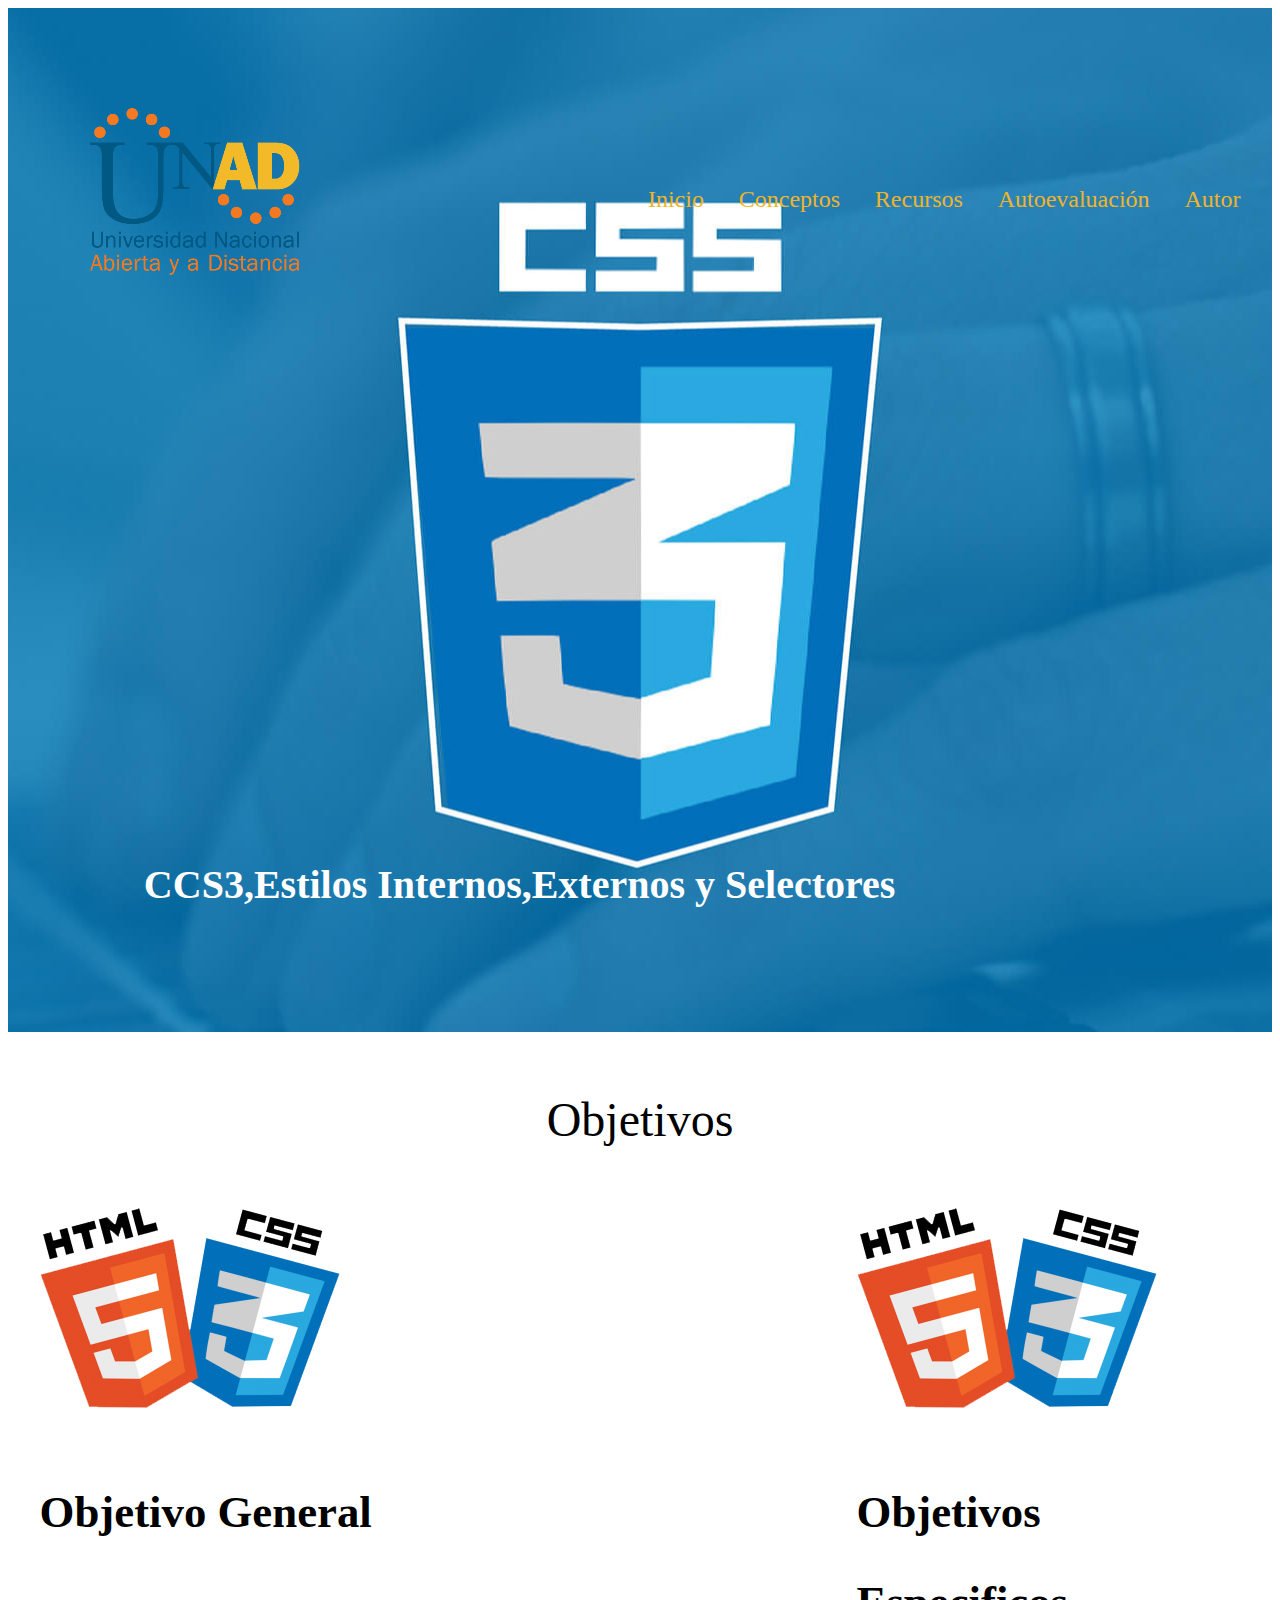
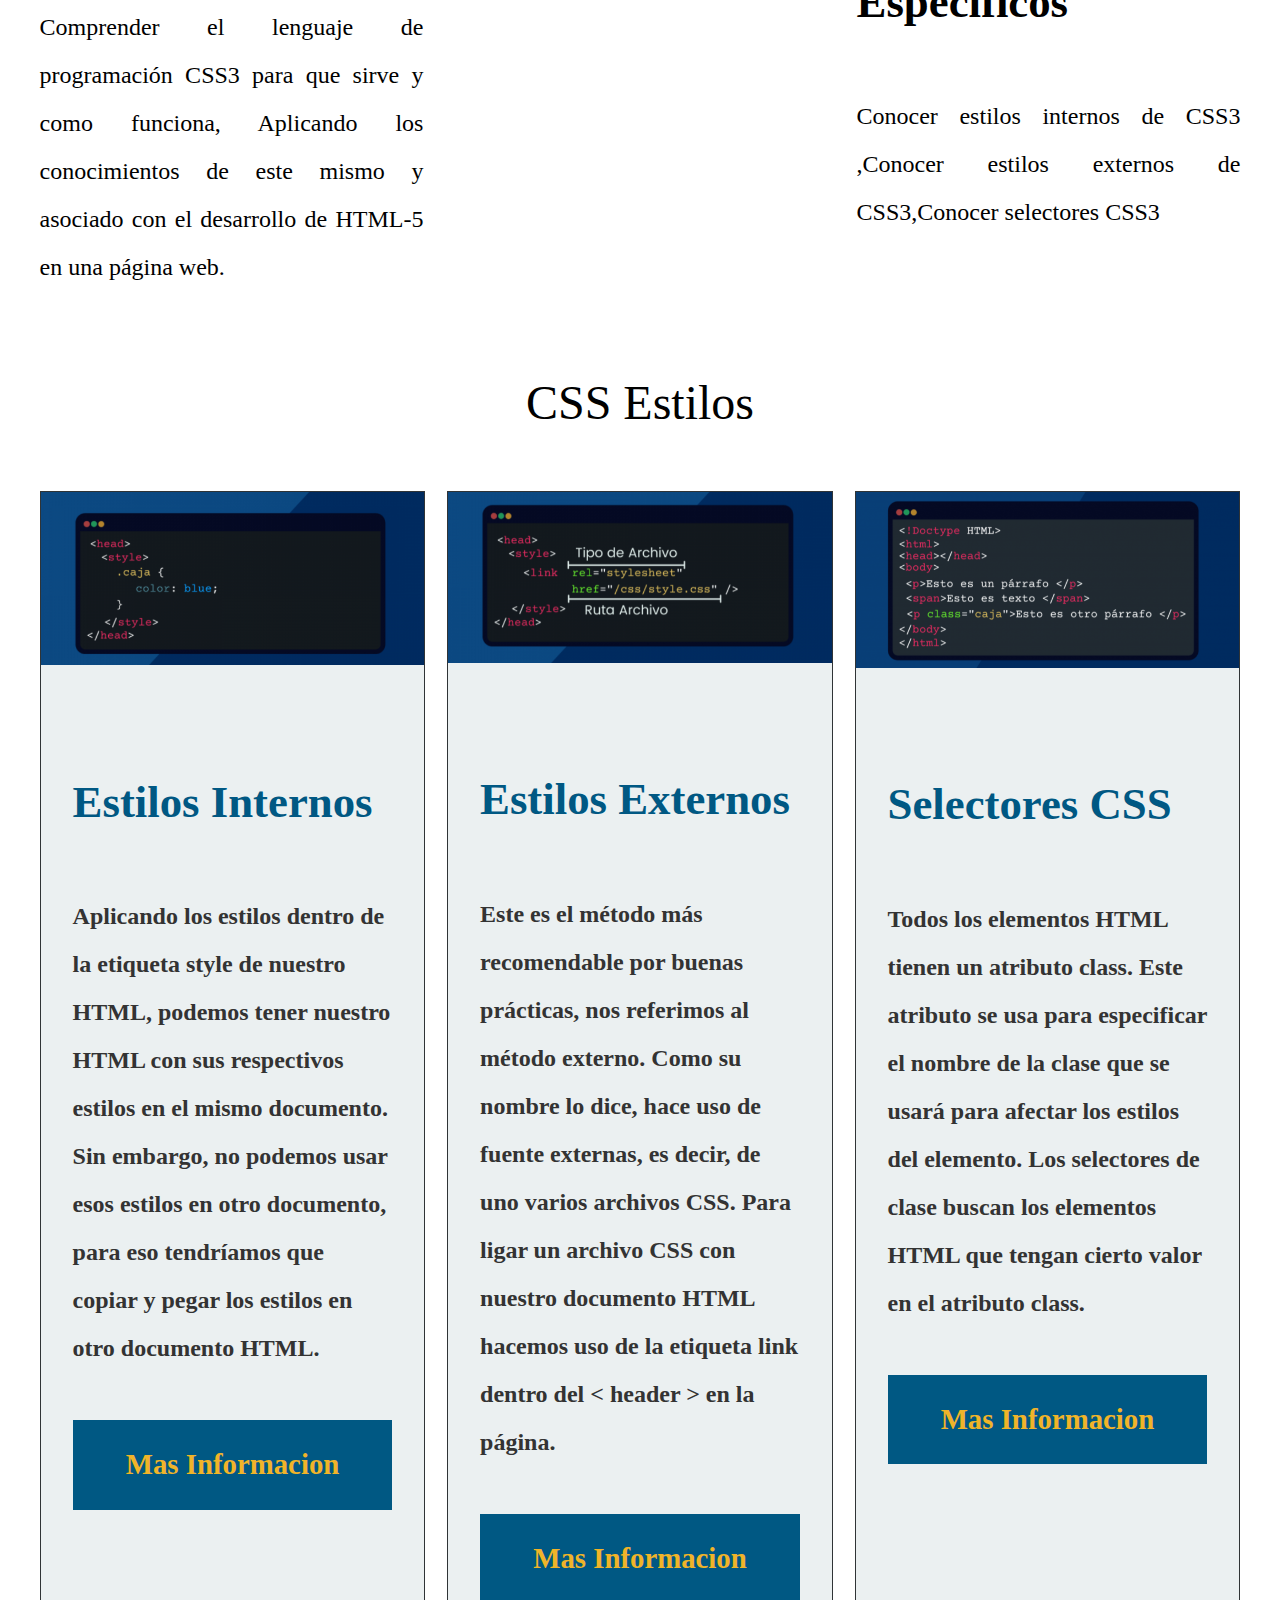
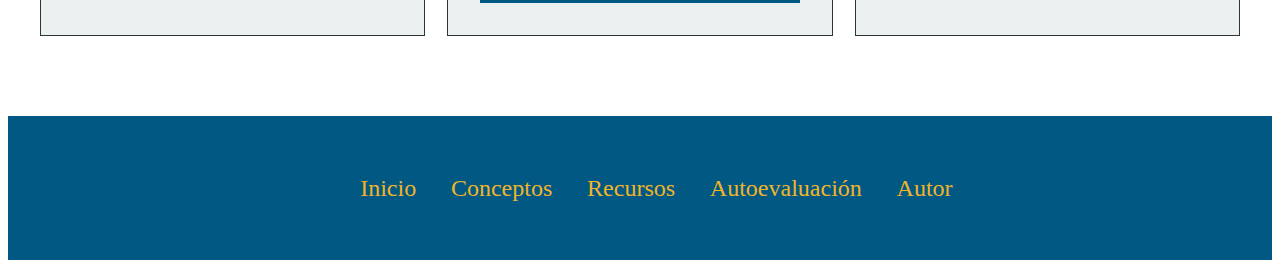
<file: index.html>
<!DOCTYPE html>
<html lang="es">

<head>
	<meta charset="UTF-8">
	<meta http-equiv="X-UA-Compatible" content="IE=edge">
	<meta name="viewport" content="width=device-width, initial-scale=1.0">
	<title>CSS3</title>
	<link rel="stylesheet" href="css/estilos.css">
</head>

<body>
	<header class="site-header inicio">

		<div class="contenedor contenido-header">
			<div class="barra">
				<a href="">
					<img src="img/logo_unad.png">
				</a>

				<div class="mobile-menu">
					<a href="">
						<img src="img/barras.svg">
					</a>
				</div>

				<nav class="navegacion">
					<a href="index.html">Inicio</a>
					<a href="conceptos.html">Conceptos</a>
					<a href="recursos.html">Recursos</a>
					<a href="autoevaluacion.html">Autoevaluación</a>
					<a href="autor.html">Autor</a>
				</nav>

			</div>
			<h1 class="tituloinicio">
				CCS3,Estilos Internos,Externos y Selectores
			</h1>
		</div>
	</header>
	<section class="seccion contenedor">

		<h2 class="fw-300 centrar-texto">
			Objetivos</h2>
		<div class="icono-objetivos">
			<div class="icono">
				<img src="img/objetivos.png" alt="">
				<h3>
					Objetivo General
				</h3>
				<p>Comprender el lenguaje de programación CSS3 para que sirve y como funciona, Aplicando los
					conocimientos de este mismo y asociado con el desarrollo de HTML-5 en una página web.
				</p>
			</div>
			<div class="icono">
				<img src="img/objetivos.png" alt="">
				<h3>
					Objetivos Especificos
				</h3>
				<p>Conocer estilos internos de CSS3 ,Conocer estilos externos de CSS3,Conocer selectores CSS3
				</p>
			</div>
		</div>
	</section>

	<main class="seccion contenedor">
		<h2 class="fw-300 centrar-texto">CSS Estilos</h2>
		<div class="contenido-anuncios">
			<div class="anuncios">
				<img src="img/css3-interno.png" alt="">
				<div class="contenido-anuncio">
					<h3 class="subtitulo">
						Estilos Internos
					</h3>
					<p class="parrafo">Aplicando los estilos dentro de la etiqueta style de nuestro HTML, podemos tener nuestro HTML con sus respectivos estilos en el mismo documento. Sin embargo, no podemos usar esos estilos en otro documento, para eso tendríamos que copiar y pegar los estilos en otro documento HTML.
					</p>
					<a class="boton boton-enlace d-block" href="conceptos.html">Mas Informacion</a>
				</div>
			</div>
			
			<div class="anuncios">
				<img src="img/css3-externo.png" alt="">
				<div class="contenido-anuncio">
					<h3 class="subtitulo">
						Estilos Externos
					</h3>
					<p class="parrafo">Este es el método más recomendable por buenas prácticas, nos referimos al método externo. Como su nombre lo dice, hace uso de fuente externas, es decir, de uno varios archivos CSS.
						Para ligar un archivo CSS con nuestro documento HTML hacemos uso de la etiqueta link dentro del < header > en la página.
					</p>
					<a class="boton boton-enlace d-block" href="conceptos.html">Mas Informacion</a>
				</div>
				
			</div>

			<div class="anuncios">
				<img src="img/selector-clase-ccs3.png" alt="">
				<div class="contenido-anuncio">
					<h3 class="subtitulo">
						Selectores CSS
					</h3>
					<p class="parrafo">Todos los elementos HTML tienen un atributo class. Este atributo se usa para especificar el nombre de la clase que se usará para afectar los estilos del elemento.
						Los selectores de clase buscan los elementos HTML que tengan cierto valor en el atributo class.
					</p>
					<a class="boton boton-enlace d-block" href="conceptos.html">Mas Informacion</a>
				</div>
			</div>
		</div>
	</main>

	<footer class="final seccion ">
		<div class="contenedor contenedor-final">
			<nav class="navegacion">
				<a href="index.html">Inicio</a>
				<a href="conceptos.html">Conceptos</a>
				<a href="recursos.html">Recursos</a>
				<a href="autoevaluacion.html">Autoevaluación</a>
				<a href="autor.html">Autor</a>
			</nav>  
		</div>
	</footer>
</body>
</html>
</file>
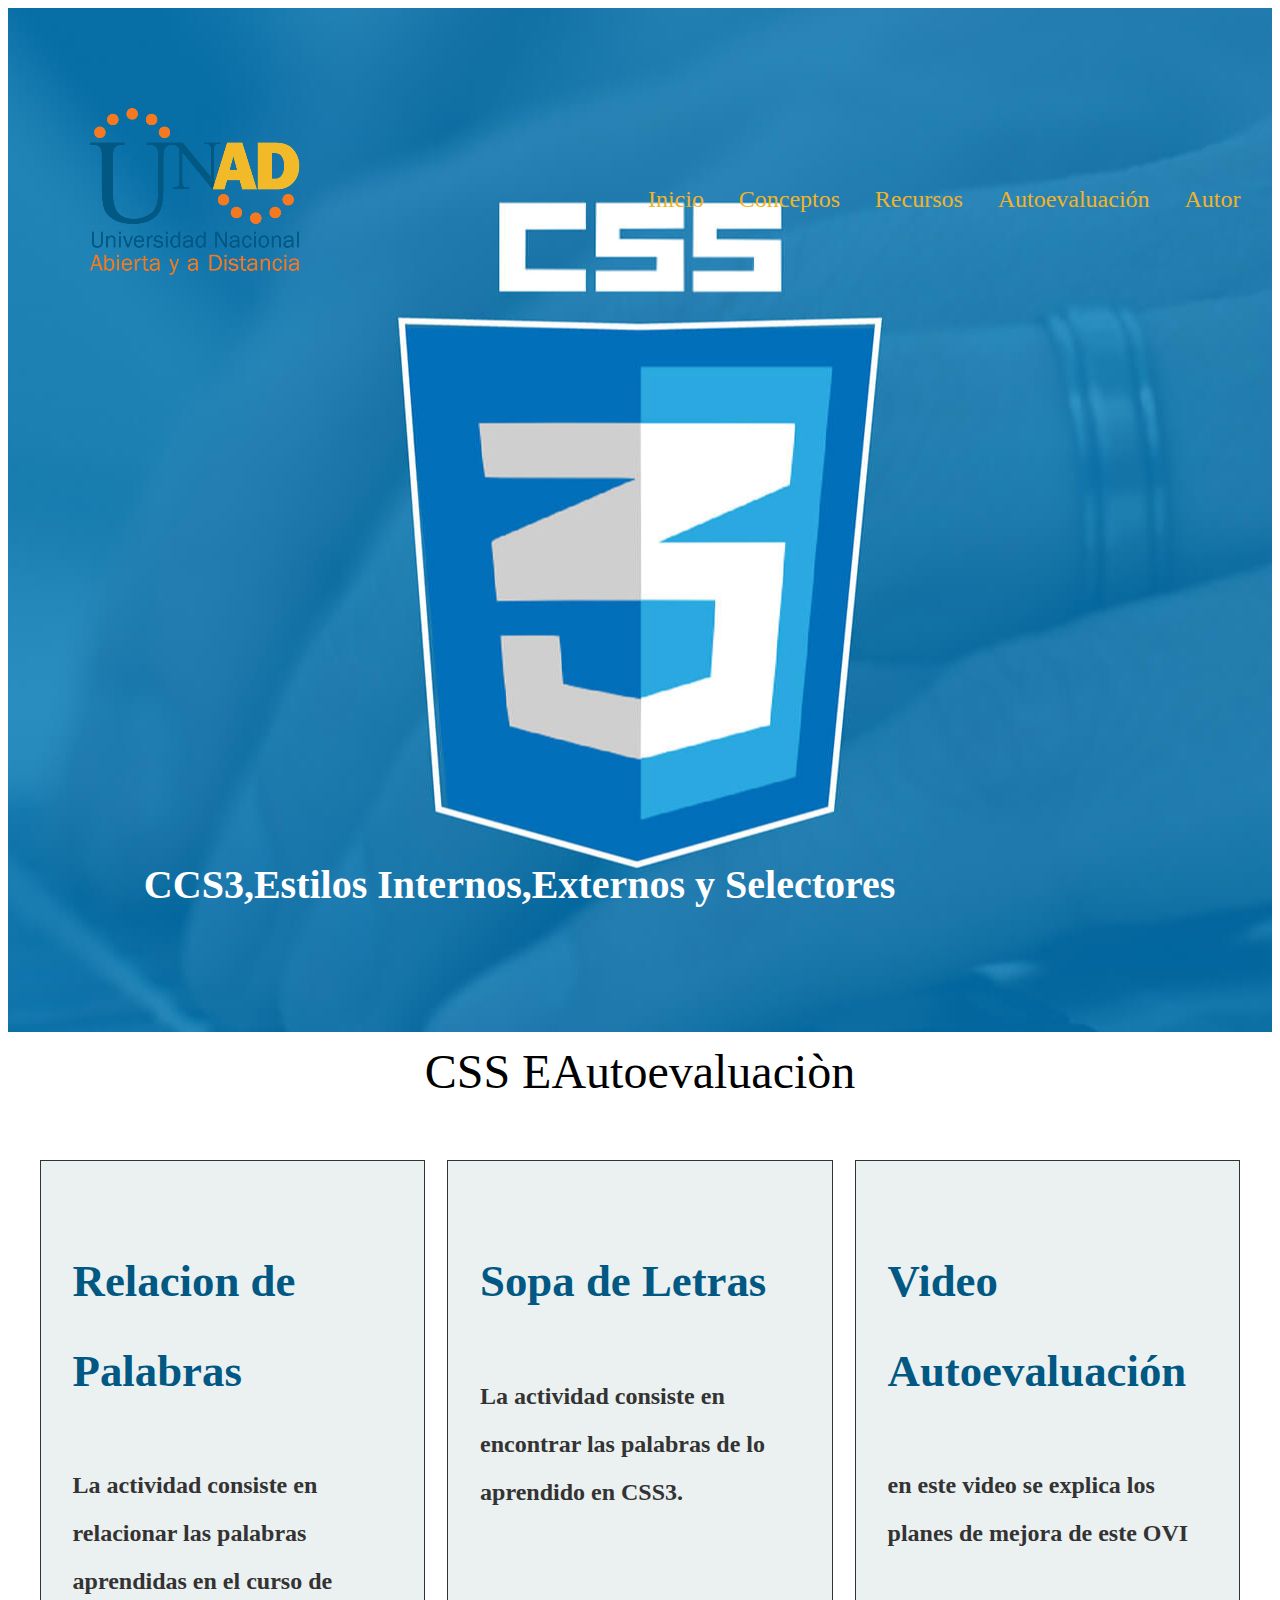
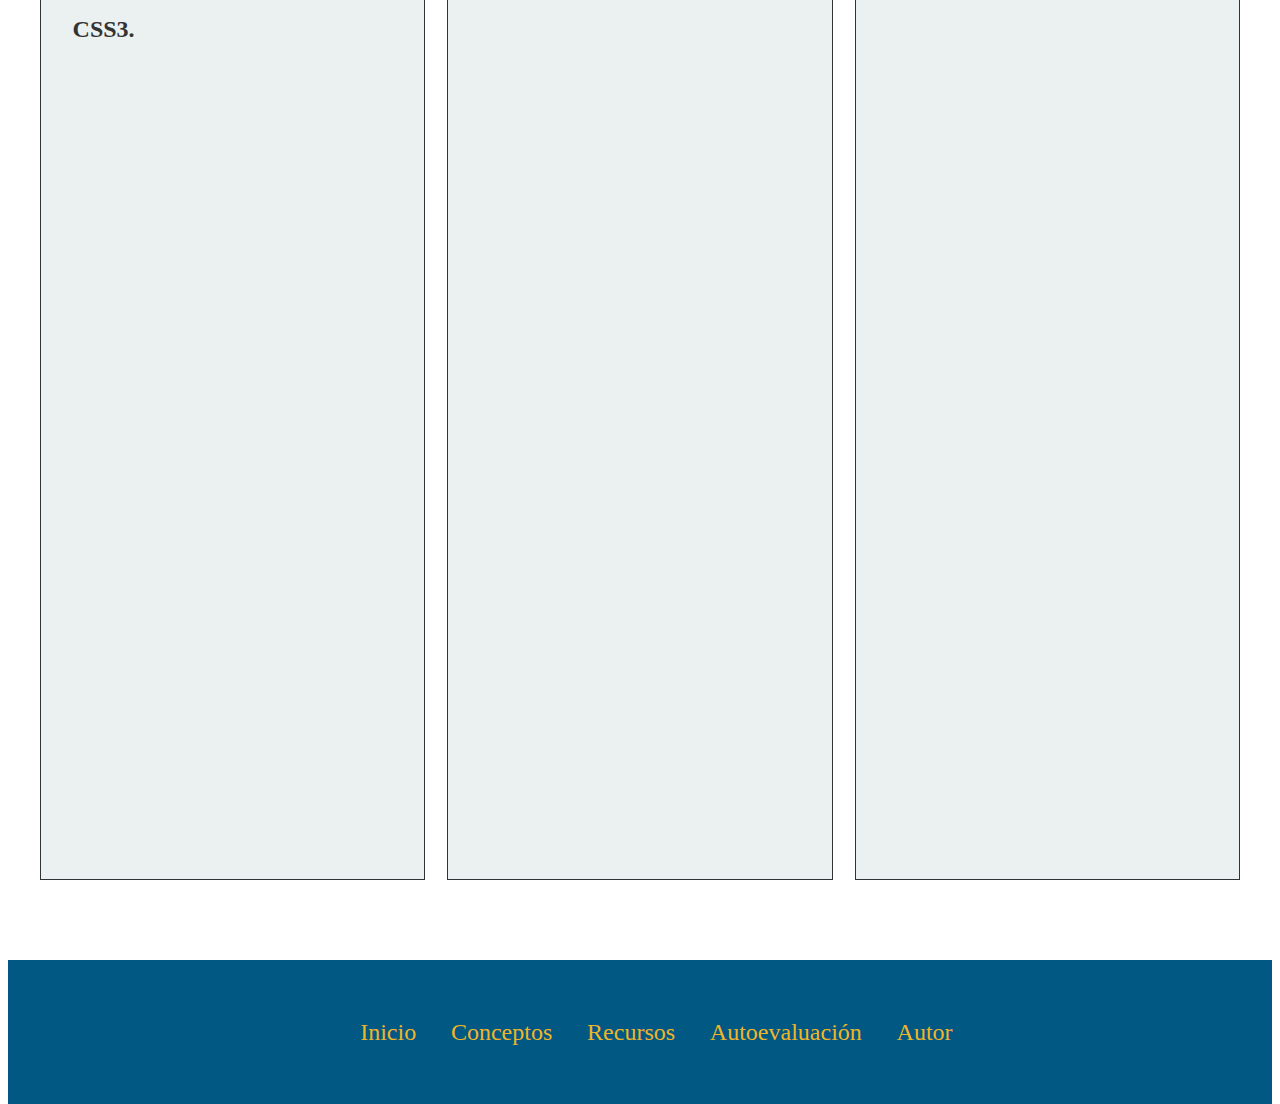
<file: autoevaluacion.html>
<!DOCTYPE html>
<html>
	<head>
			<meta charset="UTF-8">
			<meta http-equiv="X-UA-Compatible" content="IE=edge">
			<meta name="viewport" content="width=device-width, initial-scale=1.0">
			<title>CSS3</title>
			<link rel="stylesheet" href="css/estilos.css">
		</head>
		
		<body>
			<header class="site-header inicio">
		
				<div class="contenedor contenido-header">
					<div class="barra">
						<a href="">
							<img src="img/logo_unad.png">
						</a>
		
						<div class="mobile-menu">
							<a href="">
								<img src="img/barras.svg">
							</a>
						</div>
		
						<nav class="navegacion">
							<a href="index.html">Inicio</a>
							<a href="conceptos.html">Conceptos</a>
							<a href="recursos.html">Recursos</a>
							<a href="autoevaluacion.html">Autoevaluación</a>
							<a href="autor.html">Autor</a>
						</nav>
		
					</div>
					<h1 class="tituloinicio">
						CCS3,Estilos Internos,Externos y Selectores
					</h1>
				</div>

				</section>
				<main class="seccion contenedor">
					<h2 class="fw-300 centrar-texto">CSS EAutoevaluaciòn</h2>
					<div class="contenido-anuncios">
						<div class="anuncios">
							<div class="contenido-anuncio">
								<h3 class="subtitulo">
									Relacion de Palabras
								</h3>
								<p class="parrafo"> La actividad consiste en relacionar las palabras aprendidas en el curso de CSS3.
								</p>
								<iframe class ="seccion contenedor"width="795" height="690" frameborder="0" src="https://es.educaplay.com/juego/8736919-aprendiendo_html_y_css3.html"></iframe>
							</div>
						</div>
						
						<div class="anuncios">
					
							<div class="contenido-anuncio">
								<h3 class="subtitulo">
									Sopa de Letras
								</h3>
								<p class="parrafo">La actividad consiste en encontrar las palabras de lo aprendido en CSS3.
								</p>
								<iframe class="seccion contenedor" width="795" height="690" frameborder="0" src="https://es.educaplay.com/juego/8724428-aprendienso_css3.html"></iframe>
							</div>	
						</div>
			
						<div class="anuncios">
						
							<div class="contenido-anuncio">
								<h3 class="subtitulo">
									Video Autoevaluación
								</h3>
								<p class="parrafo">en este video se explica los planes de mejora de este OVI</p>
								<iframe class="seccion contenedor" width="560" height="315" src="https://www.youtube.com/embed/Ok6_KAfgtlQ" title="YouTube video player" frameborder="0" allow="accelerometer; autoplay; clipboard-write; encrypted-media; gyroscope; picture-in-picture" allowfullscreen></iframe>

								
							</div>
						</div>
					</div>
				</main>
				<footer class="final seccion ">
					<div class="contenedor contenedor-final">
						<nav class="navegacion">
							<a href="index.html">Inicio</a>
							<a href="conceptos.html">Conceptos</a>
							<a href="recursos.html">Recursos</a>
							<a href="autoevaluacion.html">Autoevaluación</a>
							<a href="autor.html">Autor</a>
						</nav>  
					</div>
				</footer>

</body>
</html>
</file>
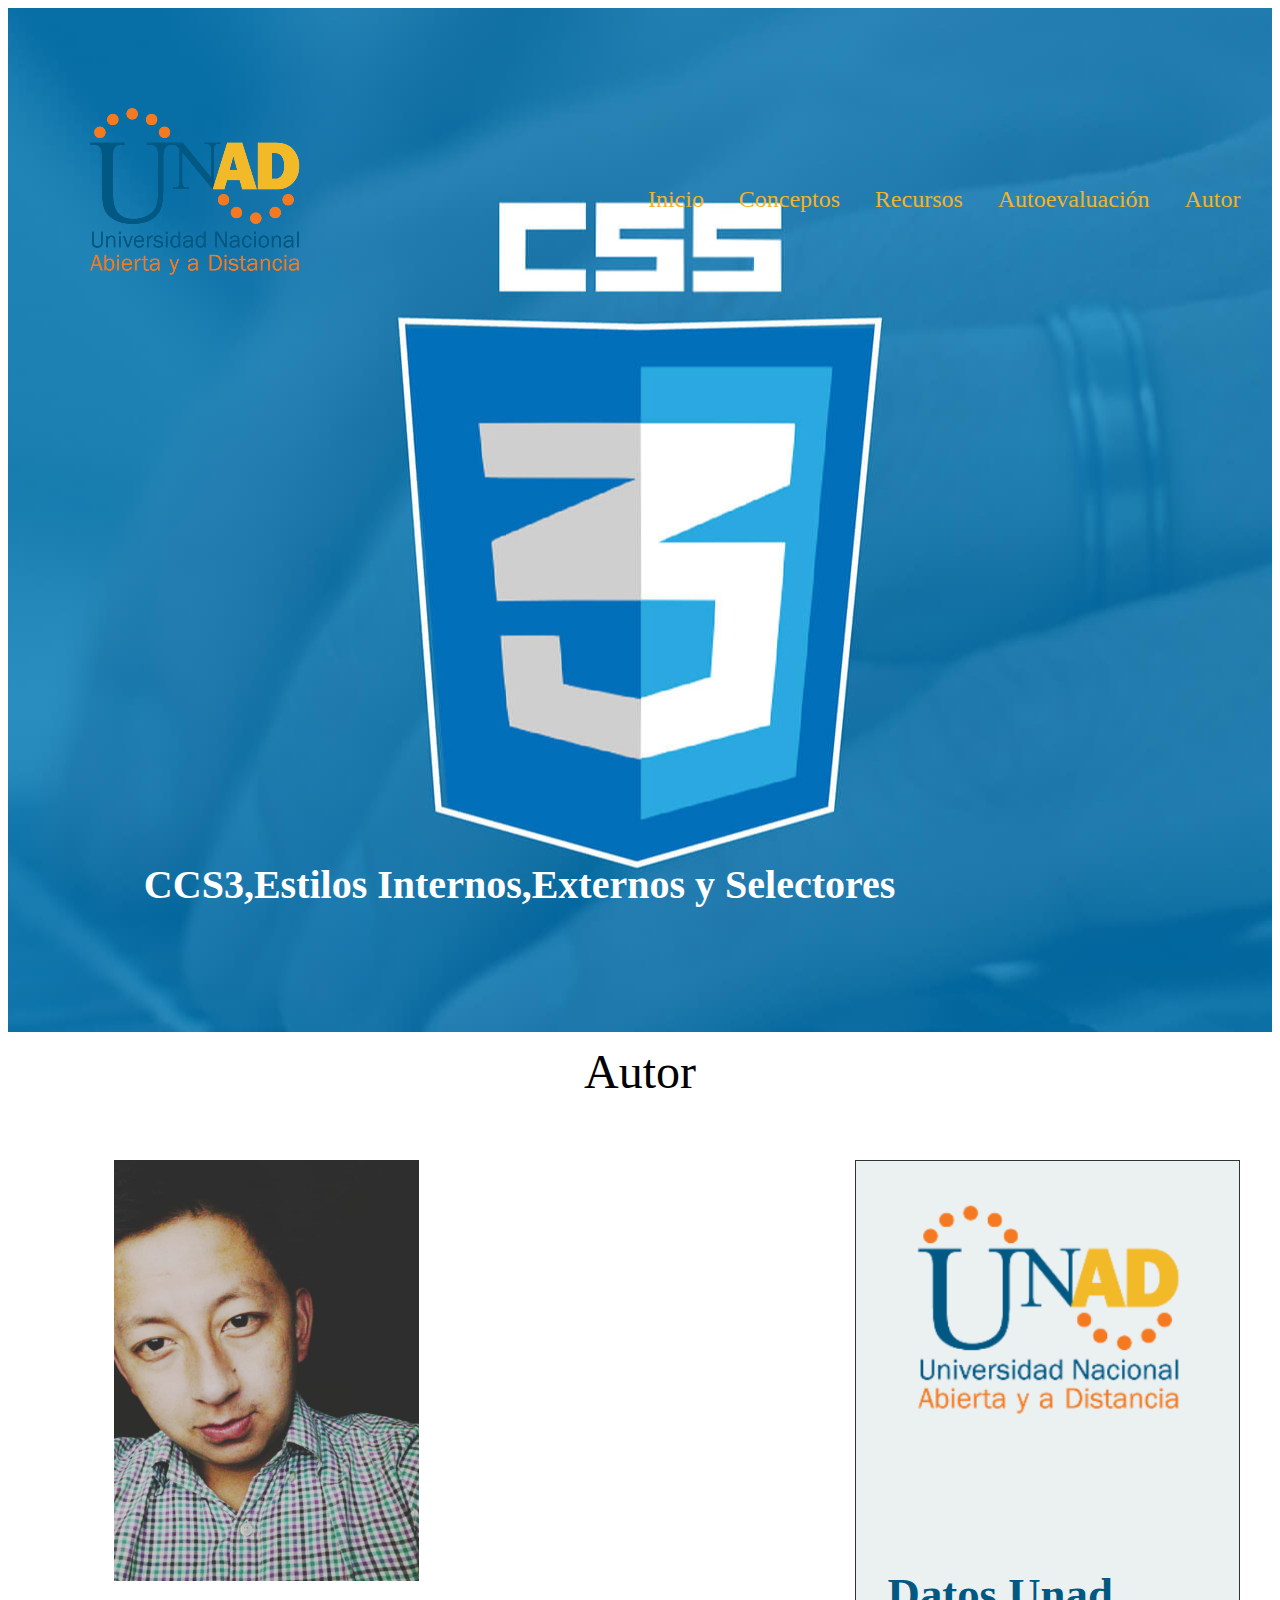
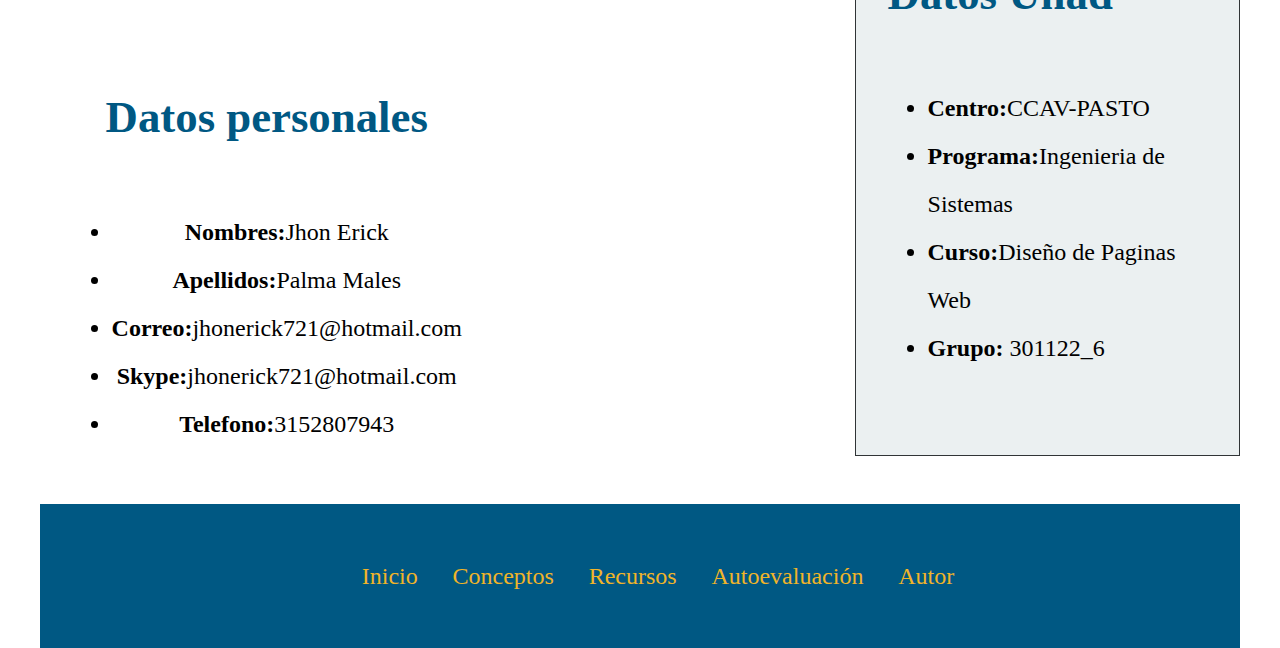
<file: autor.html>
<!DOCTYPE html>
<html>
	<head>
			<meta charset="UTF-8">
			<meta http-equiv="X-UA-Compatible" content="IE=edge">
			<meta name="viewport" content="width=device-width, initial-scale=1.0">
			<title>CSS3</title>
			<link rel="stylesheet" href="css/estilos.css">
		</head>
		
		<body>
			<header class="site-header inicio">
		
				<div class="contenedor contenido-header">
					<div class="barra">
						<a href="">
							<img src="img/logo_unad.png">
						</a>
		
						<div class="mobile-menu">
							<a href="">
								<img src="img/barras.svg">
							</a>
						</div>
		
						<nav class="navegacion">
							<a href="index.html">Inicio</a>
							<a href="conceptos.html">Conceptos</a>
							<a href="recursos.html">Recursos</a>
							<a href="autoevaluacion.html">Autoevaluación</a>
							<a href="autor.html">Autor</a>
						</nav>
		
					</div>
					<h1 class="tituloinicio">
						CCS3,Estilos Internos,Externos y Selectores
					</h1>
				</div>

				</section>
				<main class="seccion contenedor">
					<h2 class="fw-300 centrar-texto">Autor</h2>
					<div class="contenido-anuncios">
						<div class="autor-imagen">
							<img src="img/autor.png" alt="">
							<div class="contenido-anuncio">
								<h3 class="subtitulo">
									Datos personales
								</h3>
								<p >
									<ul>
										<li><b>Nombres:</b>Jhon Erick</li>
										<li><b>Apellidos:</b>Palma Males</li>
										<li><b>Correo:</b>jhonerick721@hotmail.com</li>
										<li><b>Skype:</b>jhonerick721@hotmail.com</li>
										<li><b>Telefono:</b>3152807943</li>
									</ul>
								</p>
							</div>
						</div>
						
						<div class="anuncios">
							<img src="img/logo_unad_autor.png" alt="">
							<div class="contenido-anuncio">
								<h3 class="subtitulo">
									Datos Unad
								</h3>
								<p>
									<ul>
										<li><b>Centro:</b>CCAV-PASTO</li>
										<li><b>Programa:</b>Ingenieria de Sistemas</li>
										<li><b>Curso:</b>Diseño de Paginas Web</li>
										<li><b>Grupo:</b> 301122_6</li>
									
									</ul>
								</p>

							</div>	
						</div>
					</div>
					<footer class="final seccion ">
						<div class="contenedor contenedor-final">
							<nav class="navegacion">
								<a href="index.html">Inicio</a>
								<a href="conceptos.html">Conceptos</a>
								<a href="recursos.html">Recursos</a>
								<a href="autoevaluacion.html">Autoevaluación</a>
								<a href="autor.html">Autor</a>
							</nav>  
						</div>
					</footer>
				</main>

</body>
</html>
</file>
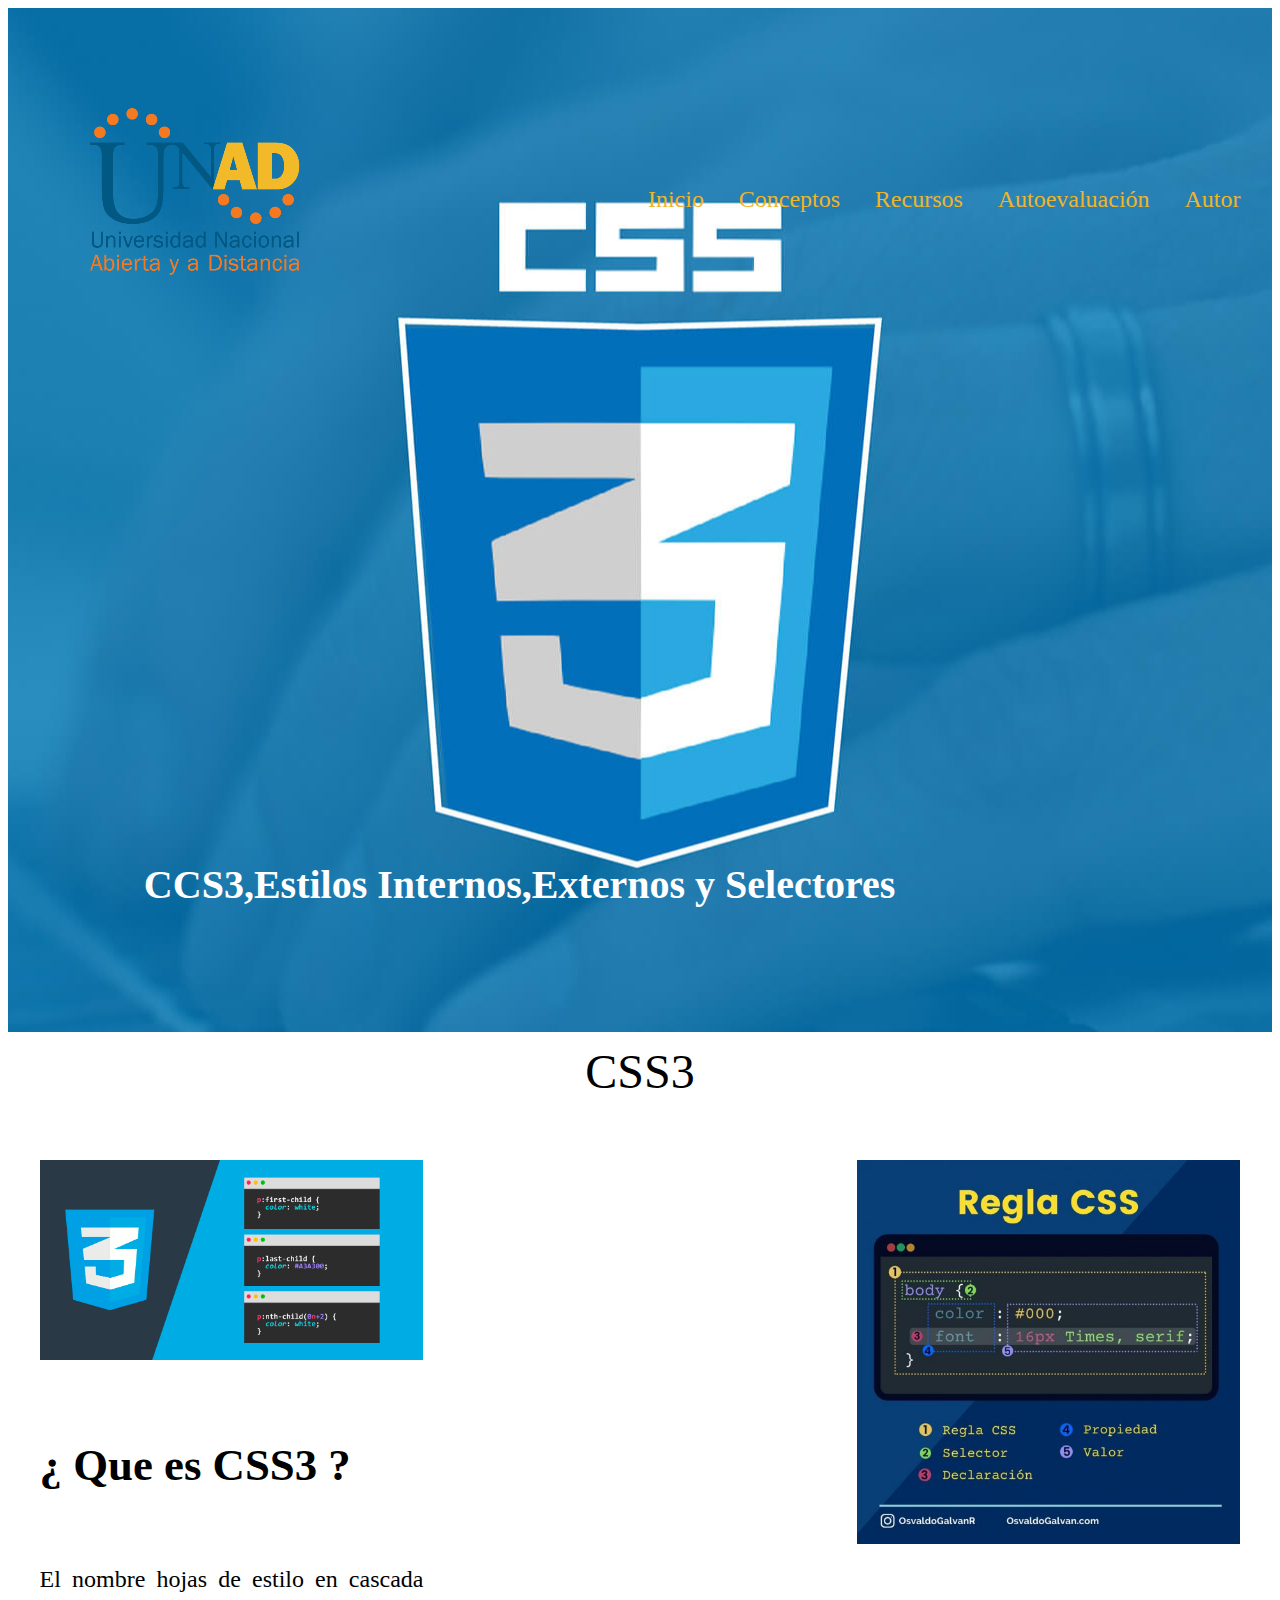
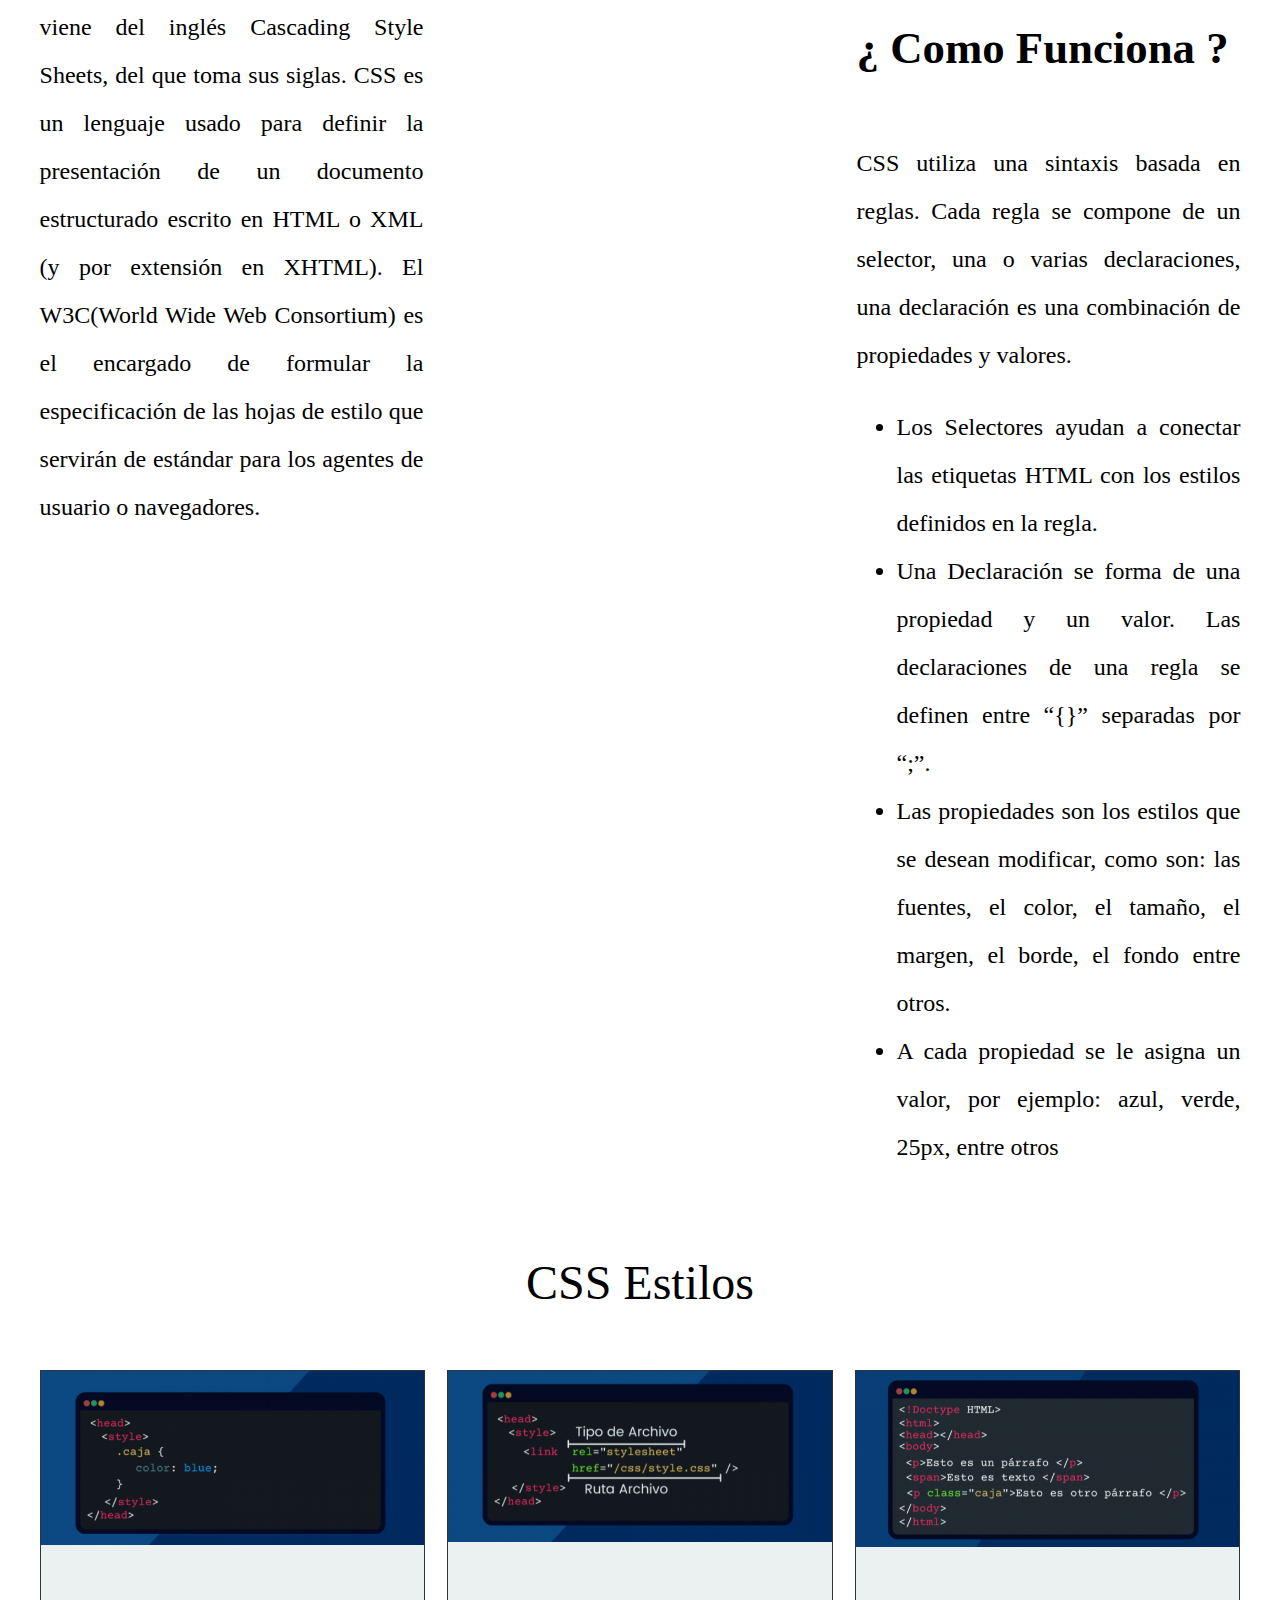
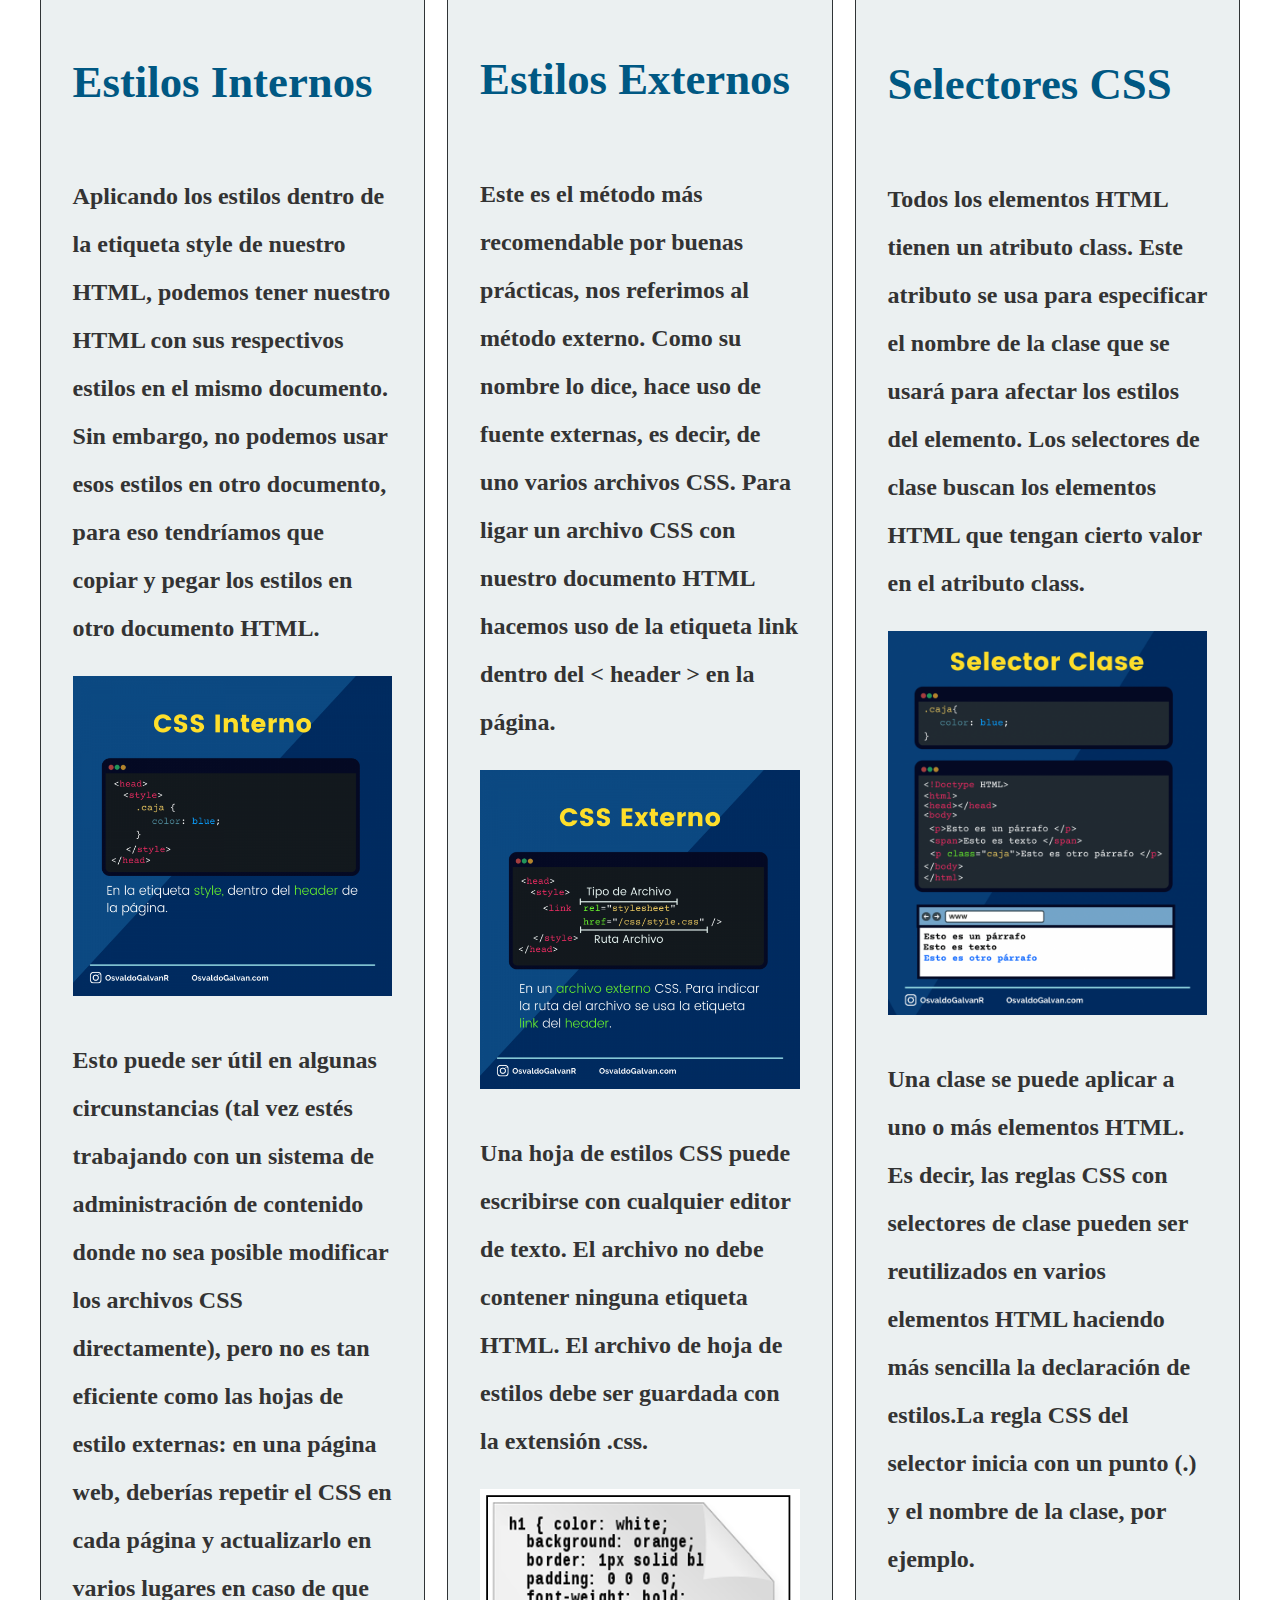
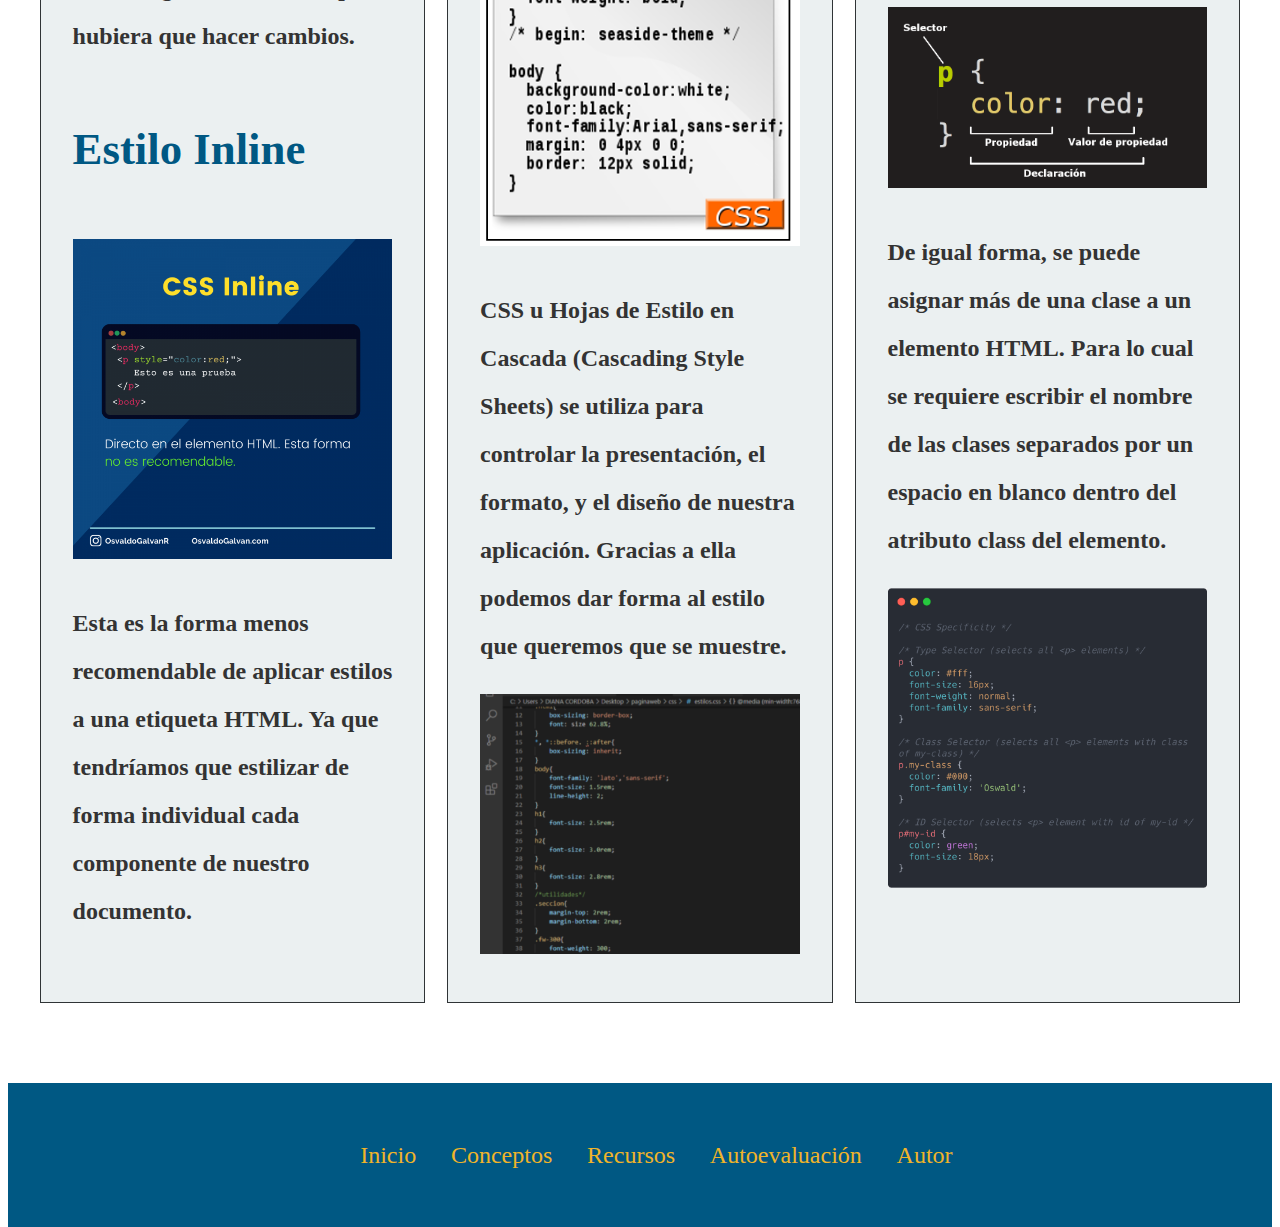
<file: conceptos.html>
<!DOCTYPE html>
<html>
	<head>
			<meta charset="UTF-8">
			<meta http-equiv="X-UA-Compatible" content="IE=edge">
			<meta name="viewport" content="width=device-width, initial-scale=1.0">
			<title>CSS3</title>
			<link rel="stylesheet" href="css/estilos.css">
		</head>
		
		<body>
			<header class="site-header inicio">
		
				<div class="contenedor contenido-header">
					<div class="barra">
						<a href="">
							<img src="img/logo_unad.png">
						</a>
		
						<div class="mobile-menu">
							<a href="">
								<img src="img/barras.svg">
							</a>
						</div>
		
						<nav class="navegacion">
							<a href="index.html">Inicio</a>
							<a href="conceptos.html">Conceptos</a>
							<a href="recursos.html">Recursos</a>
							<a href="autoevaluacion.html">Autoevaluación</a>
							<a href="autor.html">Autor</a>
						</nav>
		
					</div>
					<h1 class="tituloinicio">
						CCS3,Estilos Internos,Externos y Selectores
					</h1>
				</div>

				<section class="seccion contenedor">
					<h2 class="fw-300 centrar-texto">
						 CSS3 </h2>
					<div class="icono-objetivos">
						<div class="icono">
							<img src="img/css3-concepto1.png" alt="">
							<h3>
								¿ Que es CSS3 ?
							</h3>
							<p>El nombre hojas de estilo en cascada viene del inglés Cascading Style Sheets, del que toma sus siglas. CSS es un lenguaje usado para definir la presentación de un documento estructurado escrito en HTML o XML (y por extensión en XHTML). El W3C(World Wide Web Consortium) es el encargado de formular la especificación de las hojas de estilo que servirán de estándar para los agentes de usuario o navegadores.
							</p>
						</div>
						<div class="icono">
							<img src="img/concepto1.jpg" alt="">
							<h3>
								¿ Como Funciona ?
							</h3>
							<p>
								CSS utiliza una sintaxis basada en reglas. Cada regla se compone de un selector, una o varias declaraciones, una declaración es una combinación de propiedades y valores.
								<ul>
									<li>Los Selectores ayudan a conectar las etiquetas HTML con los estilos definidos en la regla.</li>
									<li>Una Declaración se forma de una propiedad y un valor. Las declaraciones de una regla se definen entre “{}” separadas por “;”.</li>
									<li>Las propiedades son los estilos que se desean modificar, como son: las fuentes, el color, el tamaño, el margen, el borde, el fondo entre otros.</li>
									<li>A cada propiedad se le asigna un valor, por ejemplo: azul, verde, 25px, entre otros</li>
								</ul>
							</p>
						</div>
					</div>
				</section>
				<main class="seccion contenedor">
					<h2 class="fw-300 centrar-texto">CSS Estilos</h2>
					<div class="contenido-anuncios">
						<div class="anuncios">
							<img src="img/css3-interno.png" alt="">
							<div class="contenido-anuncio">
								<h3 class="subtitulo">
									Estilos Internos
								</h3>
								<p class="parrafo">Aplicando los estilos dentro de la etiqueta style de nuestro HTML, podemos tener nuestro HTML con sus respectivos estilos en el mismo documento. Sin embargo, no podemos usar esos estilos en otro documento, para eso tendríamos que copiar y pegar los estilos en otro documento HTML.
								</p>
								<img src="img/css-interno.png">
								<p class="parrafo">
									Esto puede ser útil en algunas circunstancias (tal vez estés trabajando con un sistema de administración de contenido donde no sea posible modificar los archivos CSS directamente), pero no es tan eficiente como las hojas de estilo externas: en una página web, deberías repetir el CSS en cada página y actualizarlo en varios lugares en caso de que hubiera que hacer cambios.
								</p>
								<h3 class="subtitulo">
									Estilo Inline
								</h3>
								<img src="img/css-inline1.png">
								<p class="parrafo">Esta es la forma menos recomendable de aplicar estilos a una etiqueta HTML. Ya que tendríamos que estilizar de forma individual cada componente de nuestro documento.
								</p>
							</div>
						</div>
						
						<div class="anuncios">
							<img src="img/css3-externo.png" alt="">
							<div class="contenido-anuncio">
								<h3 class="subtitulo">
									Estilos Externos
								</h3>
								<p class="parrafo">Este es el método más recomendable por buenas prácticas, nos referimos al método externo. Como su nombre lo dice, hace uso de fuente externas, es decir, de uno varios archivos CSS.
									Para ligar un archivo CSS con nuestro documento HTML hacemos uso de la etiqueta link dentro del < header > en la página.
								</p>
								<img src="img/externo1.png">
								<p class="parrafo">
									Una hoja de estilos CSS puede escribirse con cualquier editor de texto. El archivo no debe contener ninguna etiqueta HTML. El archivo de hoja de estilos debe ser guardada con la extensión .css.
								</p>
								<img src="img/externo2.png">
								<p class="parrafo"> CSS u Hojas de Estilo en Cascada (Cascading Style Sheets) se utiliza para controlar la presentación, el formato, y el diseño de nuestra aplicación. Gracias a ella podemos dar forma al estilo que queremos que se muestre.
								</p>
								<img src="img/ejemploexterno.png" alt="">
							</div>	
						</div>
			
						<div class="anuncios">
							<img src="img/selector-clase-ccs3.png" alt="">
							<div class="contenido-anuncio">
								<h3 class="subtitulo">
									Selectores CSS
								</h3>
								<p class="parrafo">Todos los elementos HTML tienen un atributo class. Este atributo se usa para especificar el nombre de la clase que se usará para afectar los estilos del elemento.
									Los selectores de clase buscan los elementos HTML que tengan cierto valor en el atributo class.
								</p>
								<img src="img/selector.png" alt="">
								<p class="parrafo">Una clase se puede aplicar a uno o más elementos HTML. Es decir, las reglas CSS con selectores de clase pueden ser reutilizados en varios elementos HTML haciendo más sencilla la declaración de estilos.La regla CSS del selector inicia con un punto (.) y el nombre de la clase, por ejemplo.
								</p>
								<img src="img/selector2.png">
								<p class="parrafo">De igual forma, se puede asignar más de una clase a un elemento HTML. Para lo cual se requiere escribir el nombre de las clases separados por un espacio en blanco dentro del atributo class del elemento.
								</p>
								<img src="img/selector1.png" alt="">

							</div>
						</div>
					</div>
				</main>
				<footer class="final seccion ">
					<div class="contenedor contenedor-final">
						<nav class="navegacion">
							<a href="index.html">Inicio</a>
							<a href="conceptos.html">Conceptos</a>
							<a href="recursos.html">Recursos</a>
							<a href="autoevaluacion.html">Autoevaluación</a>
							<a href="autor.html">Autor</a>
						</nav>  
					</div>
				</footer>

</body>
</html>
</file>
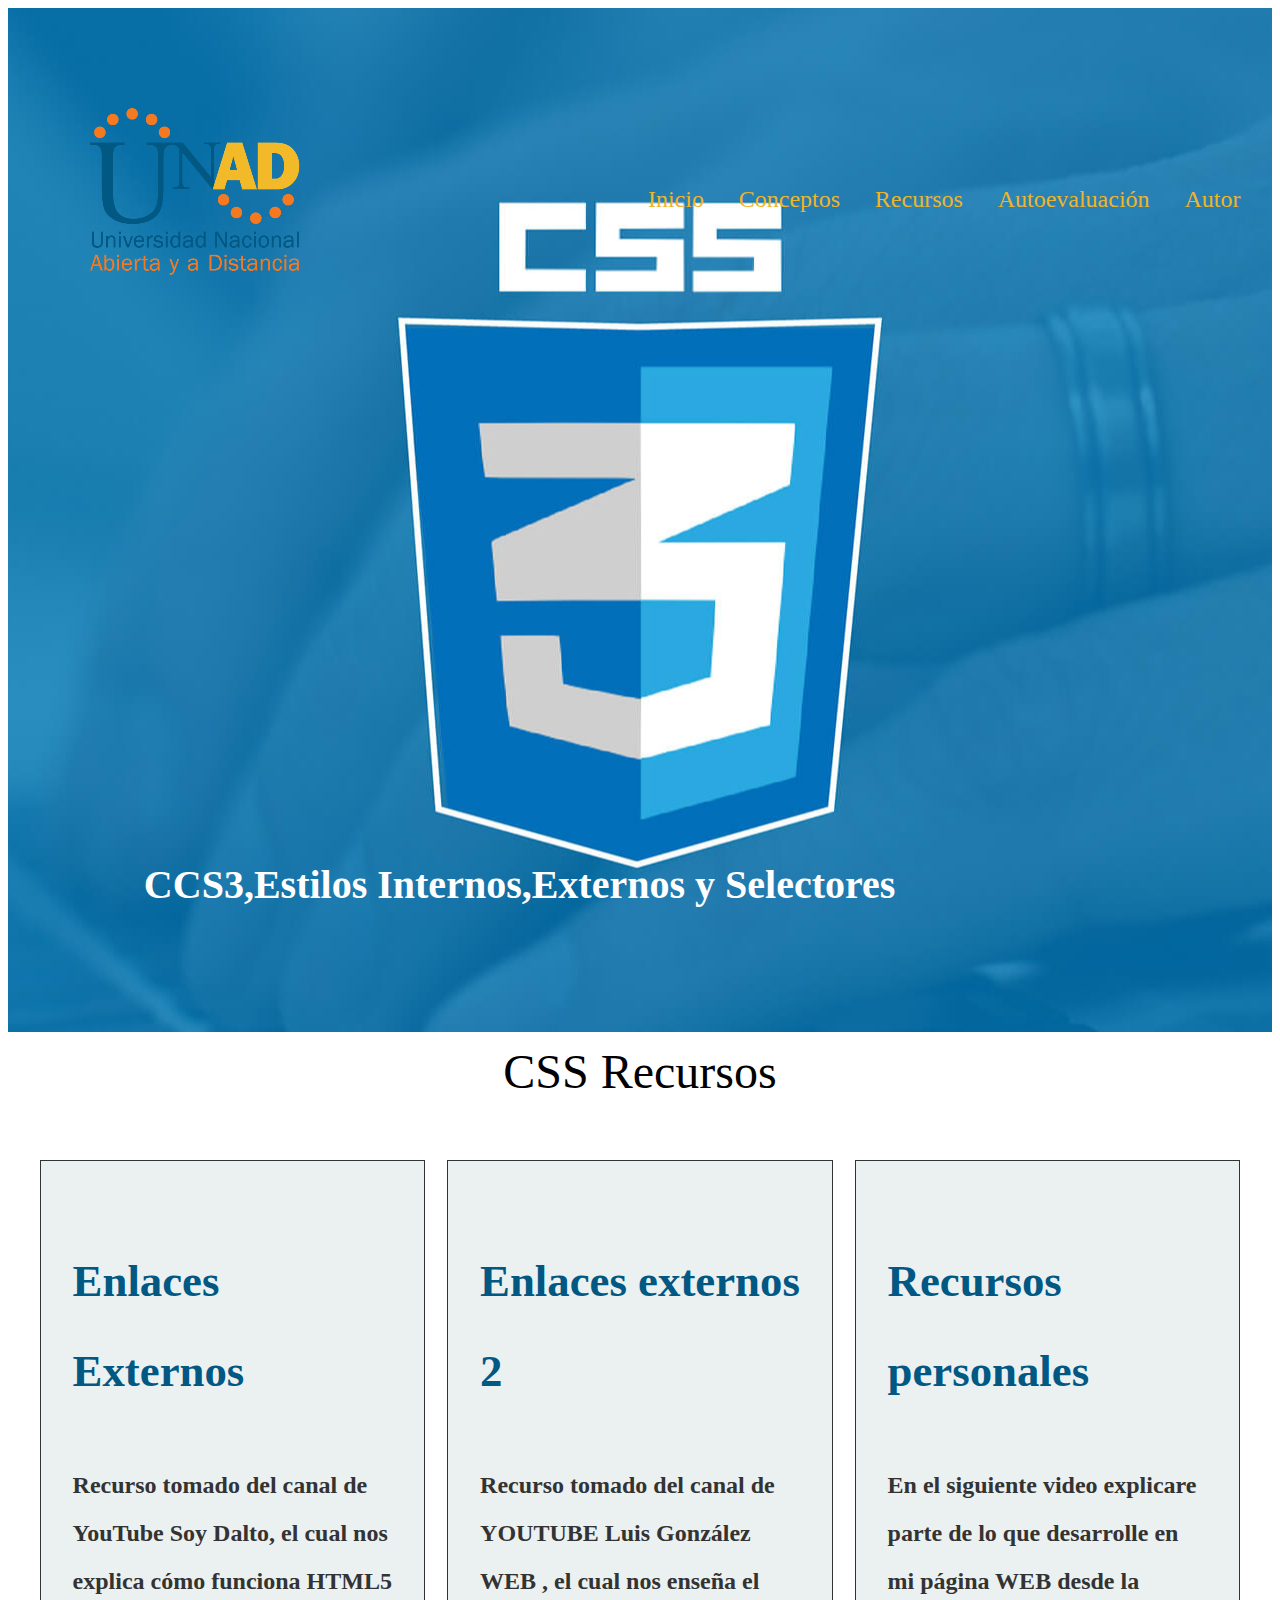
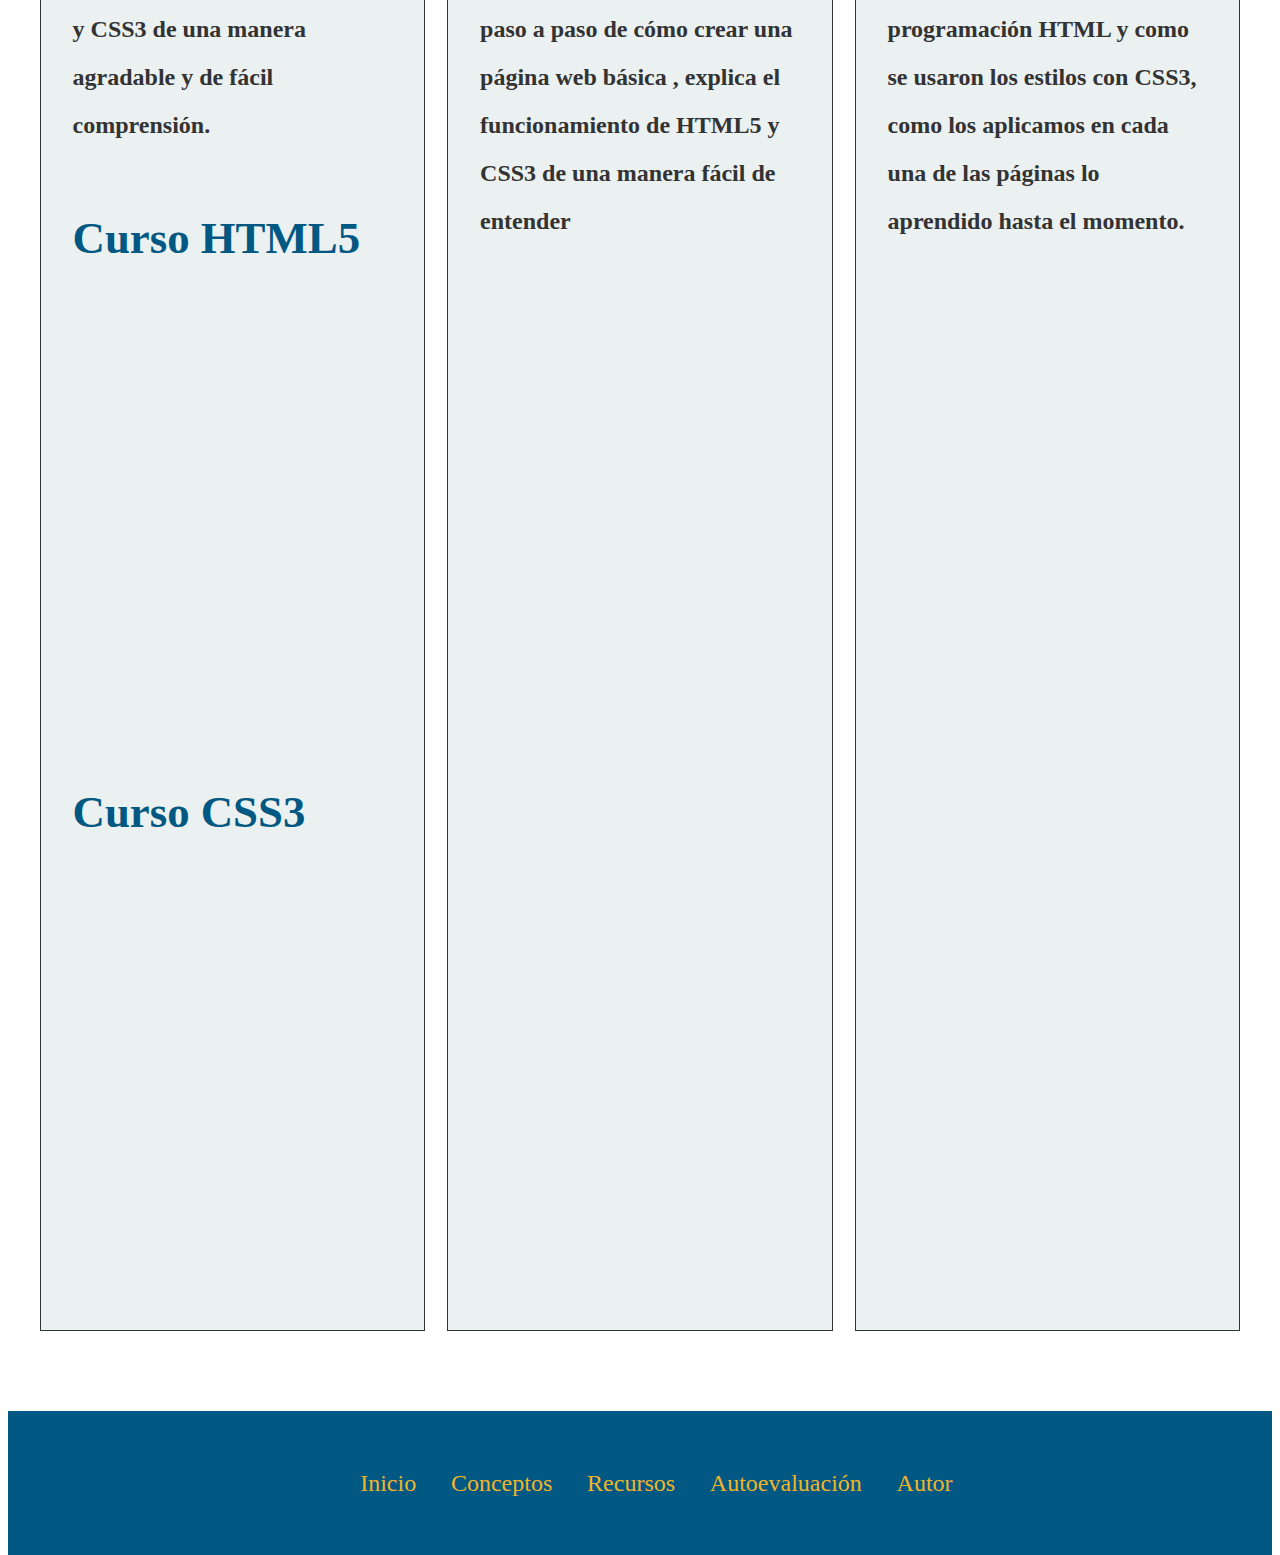
<file: recursos.html>
<!DOCTYPE html>
<html>
	<head>
			<meta charset="UTF-8">
			<meta http-equiv="X-UA-Compatible" content="IE=edge">
			<meta name="viewport" content="width=device-width, initial-scale=1.0">
			<title>CSS3</title>
			<link rel="stylesheet" href="css/estilos.css">
		</head>
		
		<body>
			<header class="site-header inicio">
		
				<div class="contenedor contenido-header">
					<div class="barra">
						<a href="">
							<img src="img/logo_unad.png">
						</a>
		
						<div class="mobile-menu">
							<a href="">
								<img src="img/barras.svg">
							</a>
						</div>
		
						<nav class="navegacion">
							<a href="index.html">Inicio</a>
							<a href="conceptos.html">Conceptos</a>
							<a href="recursos.html">Recursos</a>
							<a href="autoevaluacion.html">Autoevaluación</a>
							<a href="autor.html">Autor</a>
						</nav>
		
					</div>
					<h1 class="tituloinicio">
						CCS3,Estilos Internos,Externos y Selectores
					</h1>
				</div>

				</section>
				<main class="seccion contenedor">
					<h2 class="fw-300 centrar-texto">CSS Recursos</h2>
					<div class="contenido-anuncios">
						<div class="anuncios">
							<div class="contenido-anuncio">
								<h3 class="subtitulo">
									Enlaces Externos
								</h3>
								<p class="parrafo">Recurso tomado del canal de YouTube Soy Dalto, el cual nos explica cómo funciona HTML5 y CSS3 de una manera agradable y de fácil comprensión.
								</p>
								<h3 class="subtitulo">
									Curso HTML5
								</h3>
								<iframe class="seccion contenedor" width="560" height="315" src="https://www.youtube.com/embed/kN1XP-Bef7w" title="YouTube video player" frameborder="0" allow="accelerometer; autoplay; clipboard-write; encrypted-media; gyroscope; picture-in-picture" allowfullscreen></iframe>
								<h3 class="subtitulo">
									Curso CSS3
								</h3>
								<iframe class="seccion contenedor"width="560" height="315" src="https://www.youtube.com/embed/OWKXEJN67FE" title="YouTube video player" frameborder="0" allow="accelerometer; autoplay; clipboard-write; encrypted-media; gyroscope; picture-in-picture" allowfullscreen></iframe>
							</div>
						</div>
						
						<div class="anuncios">
							<div class="contenido-anuncio">
								<h3 class="subtitulo">
									Enlaces externos 2
								</h3>
								<p class="parrafo"> Recurso tomado del canal de YOUTUBE Luis González WEB , el cual nos enseña el paso a paso de cómo crear una página web básica  , explica el funcionamiento de HTML5 y CSS3 de una manera fácil de entender 
								</p>
								<iframe class="seccion contenedor" width="560" height="315" src="https://www.youtube.com/embed/hSTpveTXnHI" title="YouTube video player" frameborder="0" allow="accelerometer; autoplay; clipboard-write; encrypted-media; gyroscope; picture-in-picture" allowfullscreen></iframe>
								<iframe class="seccion contenedor" width="560" height="315" src="https://www.youtube.com/embed/Z-6umfEnT10" title="YouTube video player" frameborder="0" allow="accelerometer; autoplay; clipboard-write; encrypted-media; gyroscope; picture-in-picture" allowfullscreen></iframe>

							</div>	
						</div>
			
						<div class="anuncios">
							
							<div class="contenido-anuncio">
								<h3 class="subtitulo">
									Recursos personales
								</h3>
								<p class="parrafo"> En el siguiente video explicare parte de lo que desarrolle en mi página WEB desde la programación HTML y como se usaron los estilos con CSS3, como los aplicamos en cada una de las páginas  lo aprendido hasta el momento. 
									<iframe class="seccion contenedor" width="560" height="315" src="https://www.youtube.com/embed/ctRjig5yJxc" title="YouTube video player" frameborder="0" allow="accelerometer; autoplay; clipboard-write; encrypted-media; gyroscope; picture-in-picture" allowfullscreen></iframe>
							</div>
						</div>
					</div>
				</main>
				<footer class="final seccion ">
					<div class="contenedor contenedor-final">
						<nav class="navegacion">
							<a href="index.html">Inicio</a>
							<a href="conceptos.html">Conceptos</a>
							<a href="recursos.html">Recursos</a>
							<a href="autoevaluacion.html">Autoevaluación</a>
							<a href="autor.html">Autor</a>
						</nav>  
					</div>
				</footer>
</body>
</html>
</file>
<file: css/estilos.css>
/*globales*/
.contenedor{
    width: 95%;
    max-width: 120rm;
    margin: 0 auto;
}
img{
    max-width: 100%;
}

.html{
    box-sizing: border-box;
    font: size 62.8%;
}
*, *::before. ::after{
    box-sizing: inherit;
} 
body{
    font-family: 'lato','sans-serif';
    font-size: 1.5rem;
    line-height: 2;
}
h1{
    font-size: 2.5rem;
}
h2{
    font-size: 3.0rem;
}
h3{
    font-size: 2.8rem;
}
/*utilidades*/
.seccion{
    margin-top: 2rem;
    margin-bottom: 2rem;
}
.fw-300{
    font-weight: 300;
}
.centrar-texto{
    text-align: center;    
}
.d-block{
    display: block !important
}
.contenido-centrado{
    max-width: 800;
}

/*botones*/
.boton{
    color: #F0B429;
    font-weight: 700;
    text-decoration: none;
    font-size:1.8rem ;
    padding: 1rem 3rem;
    margin-top: 3rem;
    display: inline-block;
    text-align: center;
    border: none;
    display: block;
    flex: 0 0 100;
}
@media(min-width:768px){
    .boton{
        display: inline-block;
        flex: 0 0 auto;
    }
}
.boton:hover{
    cursor: pointer;
}
.boton-enlace{
    background-color: #005883;
}
/*Header*/
.site-header{
    background-color: #005883;
    padding: 1rem 0 3rem 0;
}
 .inicio{
     background-image: url(../img/css3.jpg);
     background-position: center center;
     background size: cover;
     height: 100vh;
     min-height: 60rem;
 }
 .contenido-header{
     height: 100%;
     display: flex;
     flex-direction: column;
     justify-content: space-between;
     text-align: center;
 }
 .contenido-header h1{
     color: #fff;
     padding-bottom: 2rem;
     max-width: 60rem;
     line-height: 2;
    
 }
 .navegacion a{
     color: #F0B429;
     text-decoration: none;
     font-size: 2rem;
     display: block;
 }
 .navegacion a:hover{
     color:  #ffffff;

 }
 .barra{
     padding-top: 3rem;
 }
 .mobile-menu img{
     width: 5rem;
 }
 @media(min-width:768px){
     .mobile-menu{
         display:none;
     }

 }

 @media(min-width:768px){
     .barra{
         display: flex;
         justify-content: space-between;
         align-items: center;
     }
 }

 @media(minwidth:768px){
     .contenido-header{
         text-align: left;   
     }
 }
 @media(min-width:768px){
     .navegacion a{
         display: inline-block;
         font-size: 1.5rem;
         margin-right: 1.8rem;
     }
     .navegacion a:last-of-type{
         margin: 0;
     }
 }
 .navegacion:target{
     display: block;
 }
 @media(min-width:768px){
     .navegacion{
         display: block;
     }
 }
@media(min-width:768px){
    .icono-objetivos{
        display: flex;
        justify-content:space-between      
    }
}
.icono{
    text-align:justify;
}
@media(min-width:768px){
.icono{flex-basis: calc(33.3% - 1rem);

}


/*anuncios estilos*/
@media(min-width: 768px){
    .contenido-anuncios{
        display: flex;
        justify-content: space-between;
        flex-wrap: wrap;
    }
}
.anuncios{
    border: 1px solid #303436;
    background-color:#ebf0f1;
    margin-bottom: 3rem;
}
@media(min-width:768px){
    .anuncios {
        flex:0 0 calc(33.3% - 1rem);
    }
}
.contenido-anuncio{
    padding: 2rem;
}
.contenido-anuncio h3
.contenido-anuncio p{
    margin: 0;
}
.parrafo{
    color: #333333;
    font-weight: 700;
    text-align: left;
}

.subtitulo{
    color: #005883;
}
/*fotter*/
.final{
    background-color: #005883;
    margin: 0;}
.contenedor-final{
    padding: 3rem;
    text-align: center;

}
@media (min width: 768px;){
    .contenedor-final{
        display: flex;
        justify-content: space-between;
    }
}

.autor{
    color: #F0B429;
    font-size: 2rem;

}
}
.autor-imagen{
    background-position: center;
    text-align: center;
}
</file>
